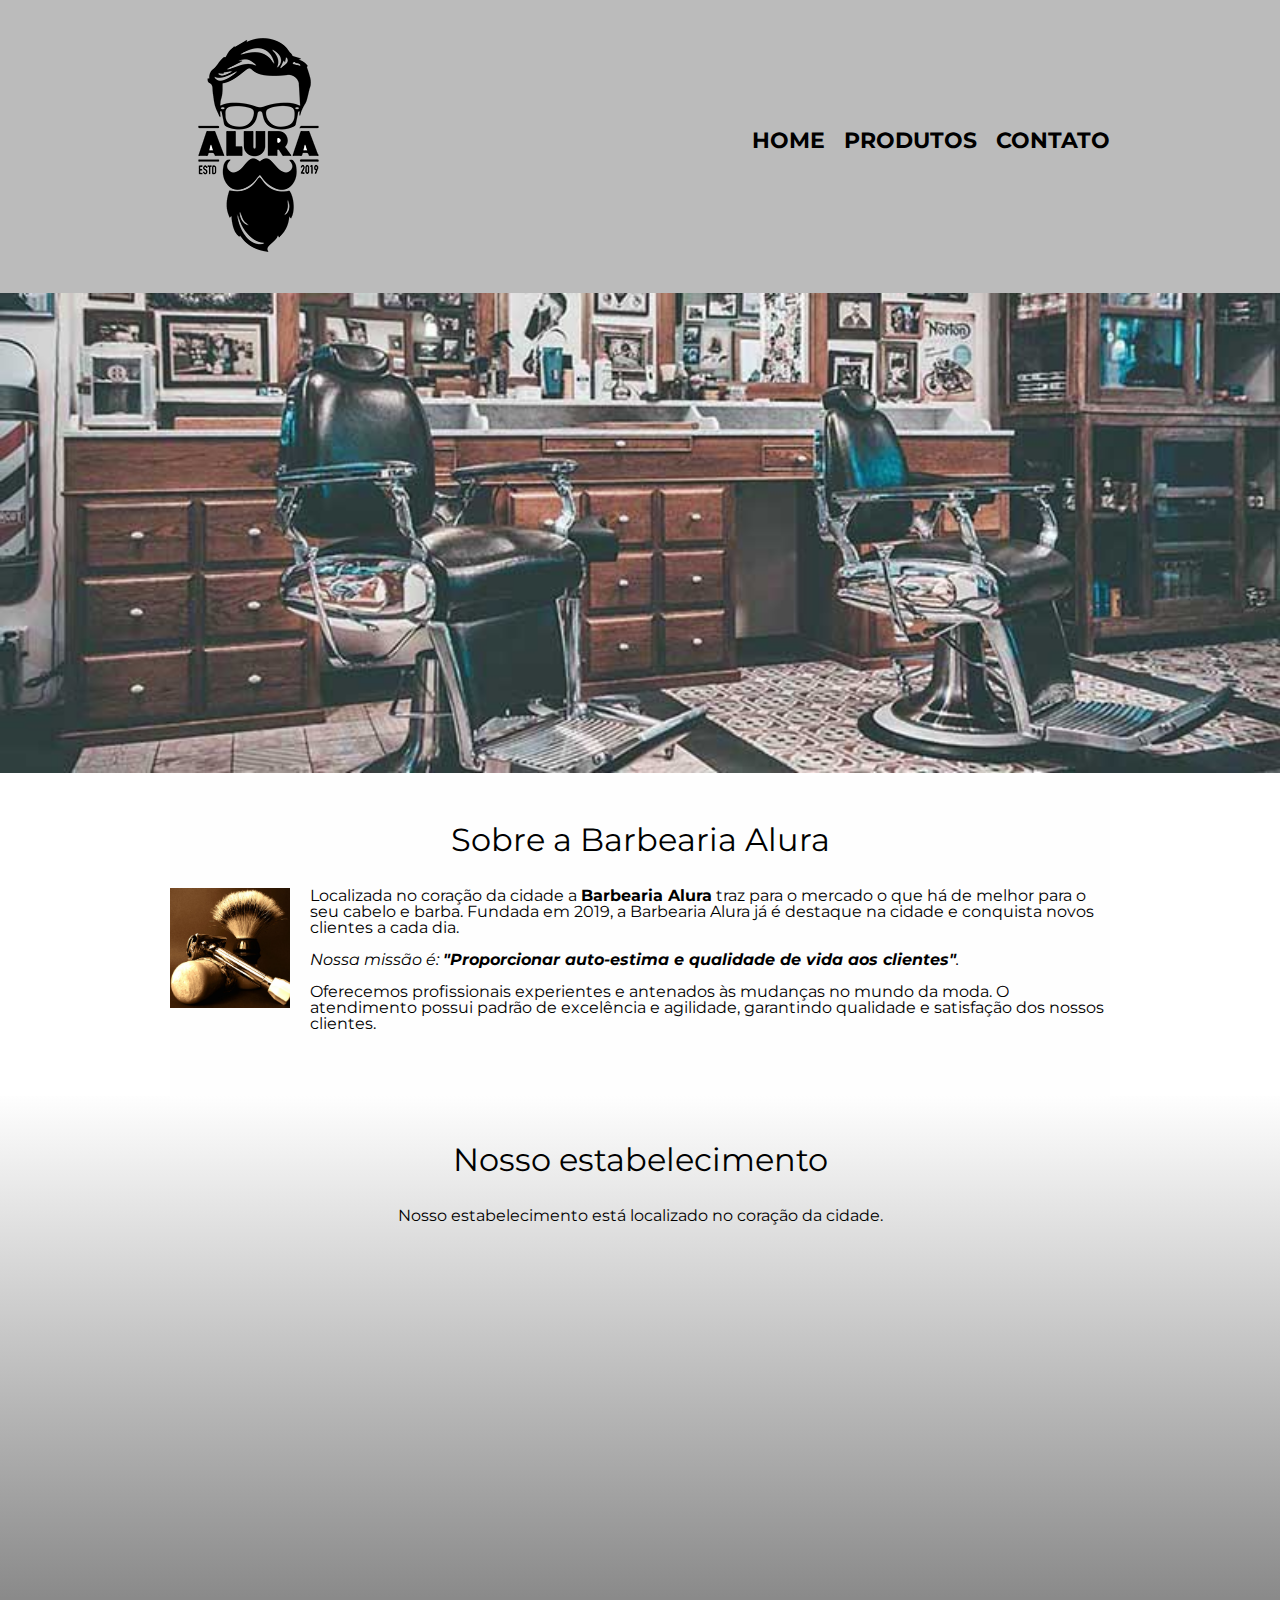
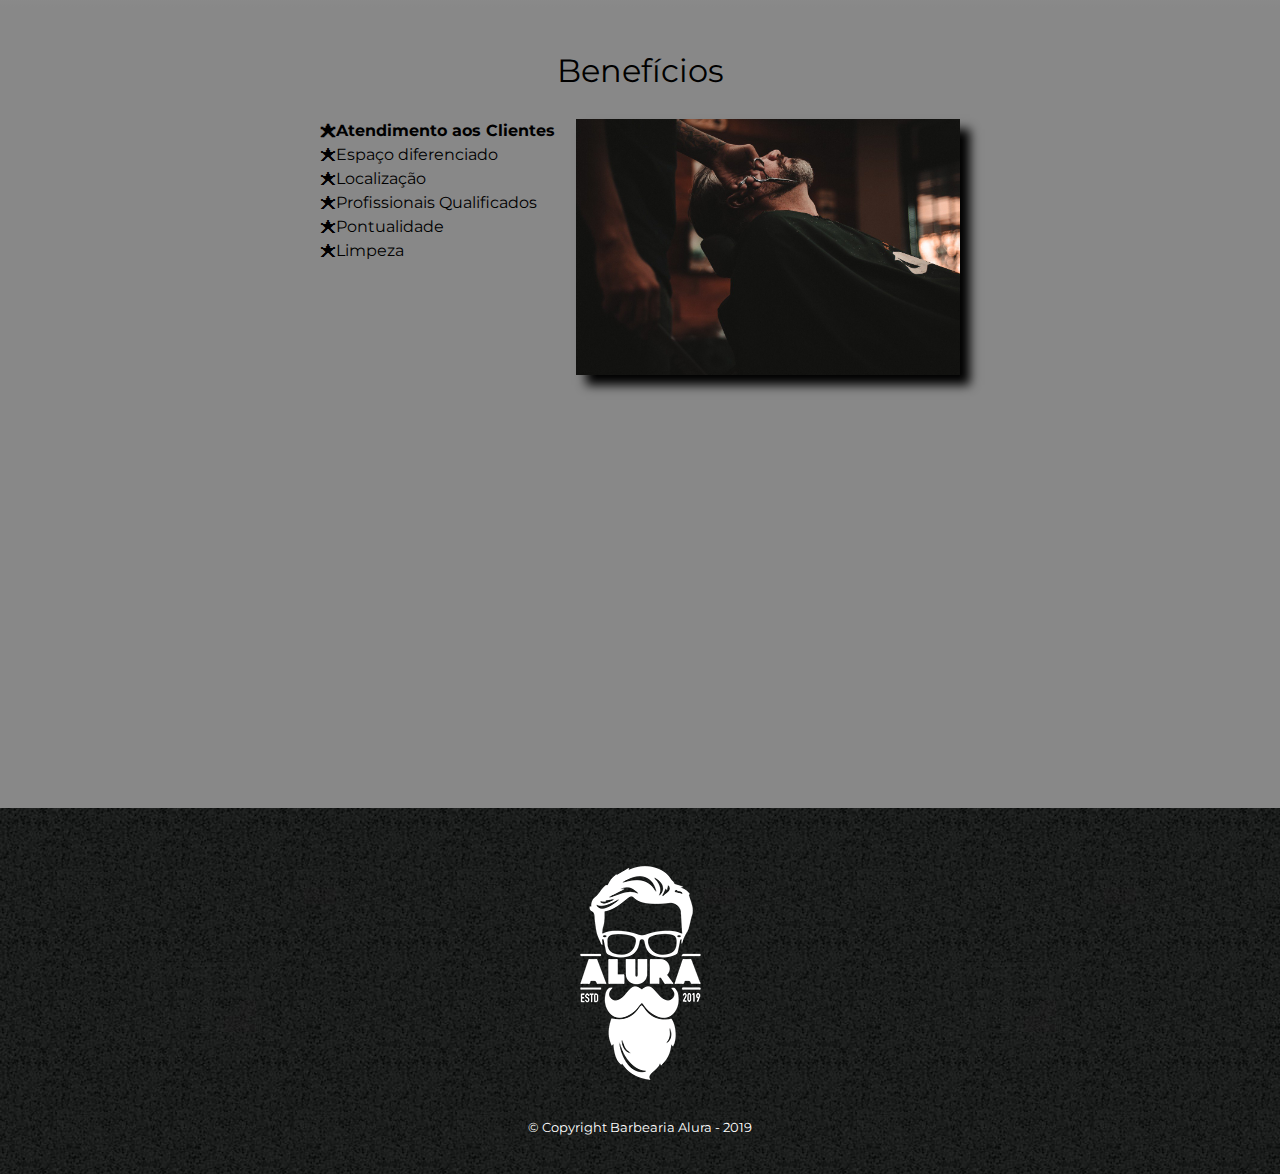
<file: index.html>
<!DOCTYPE html>
<html lang="pt-br">
	<head>
		<meta charset="UTF-8">
		<meta name="viewport" content="width=device-width">
		<title>Barbearia Alura</title>

		<link rel="stylesheet" href="reset.css">
		<link rel="stylesheet" href="style.css">
		<link href="https://fonts.googleapis.com/css?family=Montserrat&display=swap" rel="stylesheet">
	</head>

	<body>
		<header>
			<div class="caixa">
				<h1><img src="assets/logo.png"></h1>

				<nav>
					<ul>
						<li><a href="index.html">Home</a></li>
						<li><a href="produtos.html">Produtos</a></li>
						<li><a href="contato.html">Contato</a></li>
					</ul>
				</nav>
			</div>
		</header>

		<img class="banner" src="assets/banner.jpg">

		<main>
			<section class="principal">
				<h2 class="titulo-principal">Sobre a Barbearia Alura</h2>

				<img class="utensilios" src="assets/utensilios.jpg" alt="Utensilios de um barbeiro.">
		 
				<p>Localizada no coração da cidade a <strong>Barbearia Alura</strong> traz para o mercado o que há de melhor para o seu cabelo e barba. Fundada em 2019, a Barbearia Alura já é destaque na cidade e conquista novos clientes a cada dia.</p>

				<p id="missao"><em>Nossa missão é: <strong>"Proporcionar auto-estima e qualidade de vida aos clientes"</strong>.</em></p>

				<p>Oferecemos profissionais experientes e antenados às mudanças no mundo da moda. O atendimento possui padrão de excelência e agilidade, garantindo qualidade e satisfação dos nossos clientes.</p>
			</section>

			<section class="mapa">
				<h3 class="titulo-principal">Nosso estabelecimento</h3>
				<p>Nosso estabelecimento está localizado no coração da cidade.</p>

				<div class="mapa-conteudo">
					<iframe src="https://www.google.com/maps/embed?pb=!1m18!1m12!1m3!1d3656.4483278365396!2d-46.63466568562861!3d-23.588249068469487!2m3!1f0!2f0!3f0!3m2!1i1024!2i768!4f13.1!3m3!1m2!1s0x94ce5a2b2ed7f3a1%3A0xab35da2f5ca62674!2sCaelum!5e0!3m2!1spt-BR!2sbr!4v1568814489656!5m2!1spt-BR!2sbr" width="100%" height="300" frameborder="0" style="border:0;" allowfullscreen=""></iframe>
				</div>
			</section>

			<section class="beneficios">
				<h3 class="titulo-principal">Benefícios</h3>

				<div class="conteudo-beneficios">
					<ul class="lista-beneficios">
						<li class="itens">Atendimento aos Clientes</li>
						<li class="itens">Espaço diferenciado</li>
						<li class="itens">Localização</li>
						<li class="itens">Profissionais Qualificados</li>
						<li class="itens">Pontualidade</li>
						<li class="itens">Limpeza</li>
					</ul><img src="assets/beneficios.jpg" class="imagem-beneficios">
				</div>

				<div class="video">
					<iframe width="100%" height="315" src="https://www.youtube.com/embed/wcVVXUV0YUY" frameborder="0" allow="accelerometer; autoplay; encrypted-media; gyroscope; picture-in-picture" allowfullscreen></iframe>
				</div>
			</section>
		</main>

		<footer>
			<img src="assets/logo-branco.png">
			<p class="copyright">&copy; Copyright Barbearia Alura - 2019</p>
		</footer>
	</body>
</html>
</file>
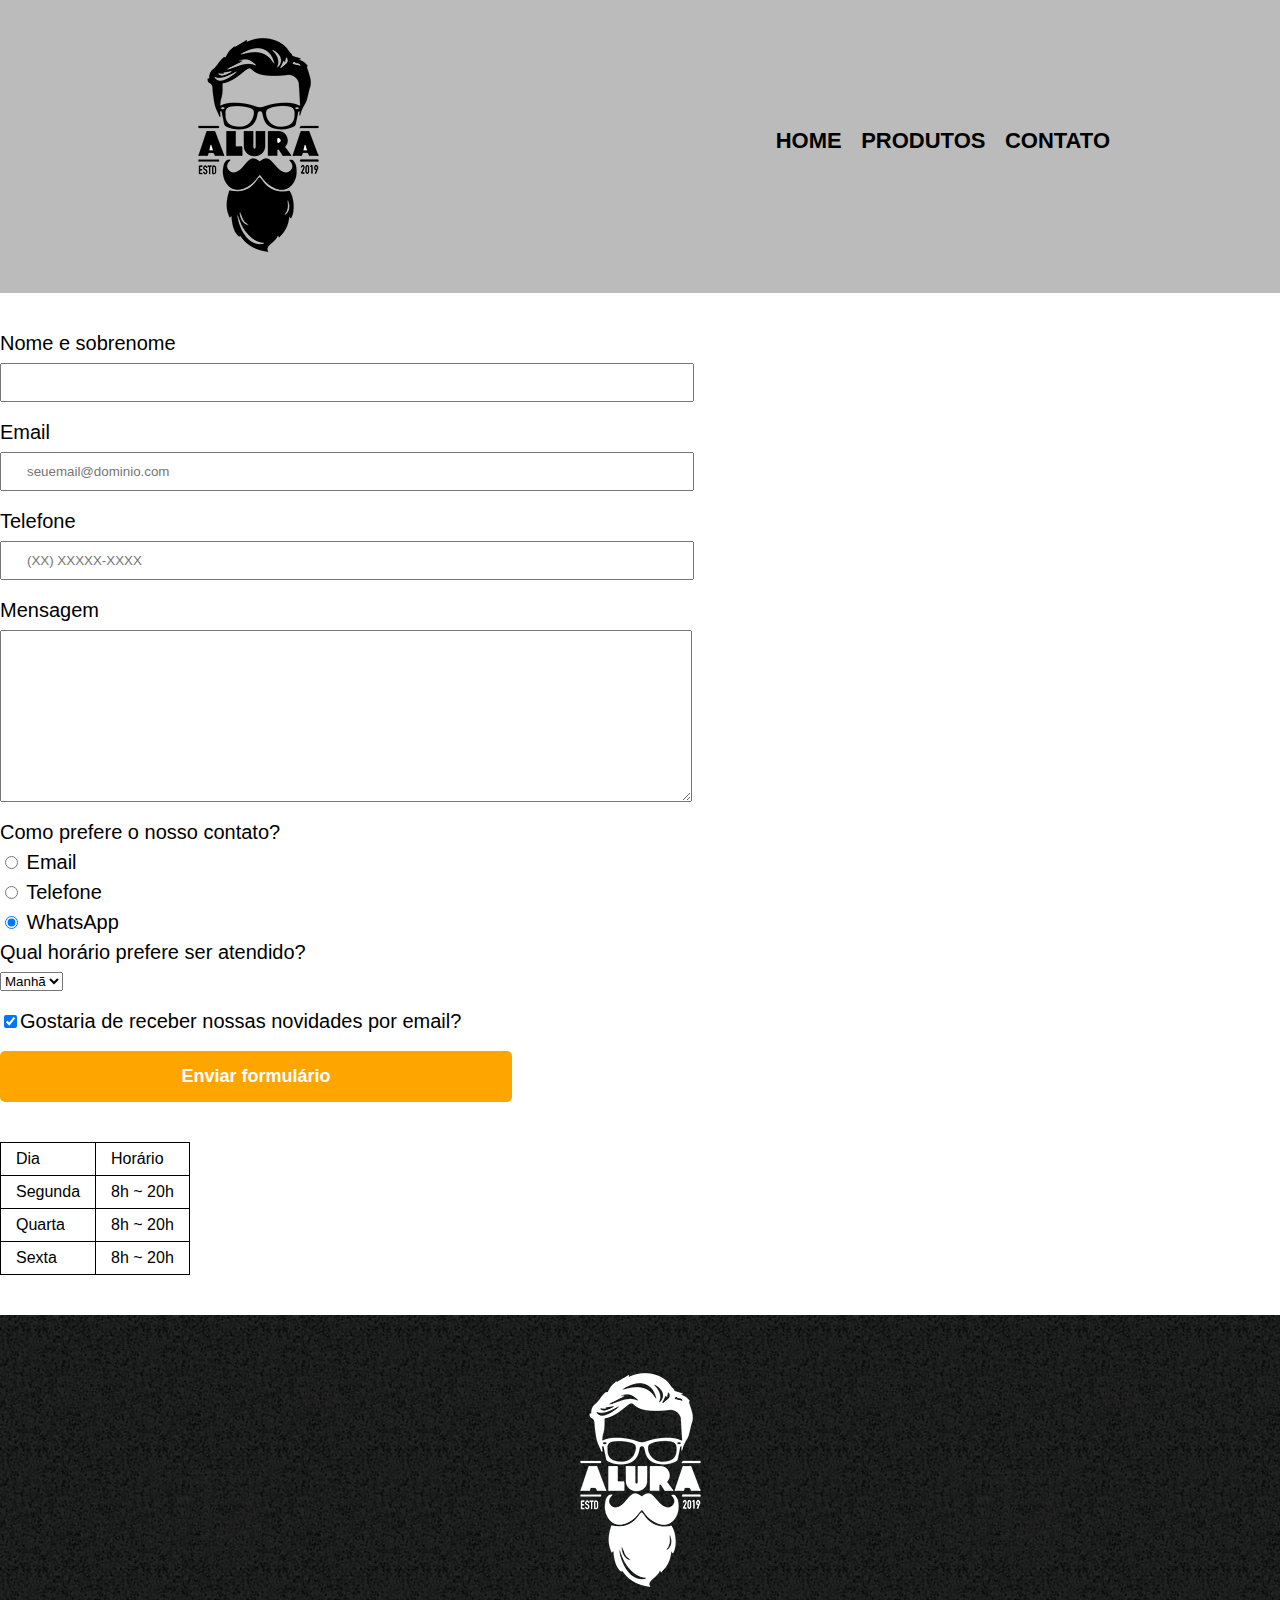
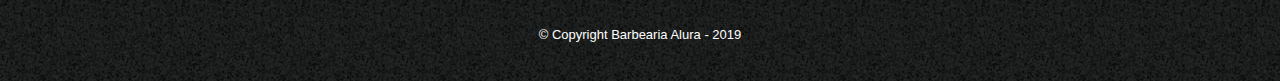
<file: contato.html>
<!DOCTYPE html>
<html>
	<head>
		<meta charset="UTF-8">
		<title>Contato - Barbearia Alura</title>

		<link rel="stylesheet" href="reset.css">
		<link rel="stylesheet" href="style.css">
	</head>
	<body>
		<header>
			<div class="caixa">
				<h1><img src="assets/logo.png" alt="Logo da Barbearia Alura"></h1>

				<nav>
					<ul>
						<li><a href="index.html">Home</a></li>
						<li><a href="produtos.html">Produtos</a></li>
						<li><a href="contato.html">Contato</a></li>
					</ul>
				</nav>
			</div>
		</header>

		<main>
			<form>
				<label for="nomesobrenome">Nome e sobrenome</label>
				<input type="text" id="nomesobrenome" class="input-padrao" required>

				<label for="email">Email</label>
				<input type="email" id="email" class="input-padrao" required placeholder="seuemail@dominio.com">

				<label for="telefone">Telefone</label>
				<input type="tel" id="telefone" class="input-padrao" required placeholder="(XX) XXXXX-XXXX">

				<label for="mensagem">Mensagem</label>
				<textarea cols="70" rows="10" id="mensagem" class="input-padrao" required></textarea>

				<fieldset>
					<legend>Como prefere o nosso contato?</legend>
					<label for="radio-email"><input type="radio" name="contato" value="email" id="radio-email"> Email</label>
					
					<label for="radio-telefone"><input type="radio" name="contato" value="telefone" id="radio-telefone"> Telefone</label>
					
					<label for="radio-whatsapp"><input type="radio" name="contato" value="whatsapp" id="radio-whatsapp" checked> WhatsApp</label>
				</fieldset>

				<fieldset>
					<legend>Qual horário prefere ser atendido?</legend>
					<select>
						<option>Manhã</option>
						<option>Tarde</option>
						<option>Noite</option>
					</select>
				</fieldset>

				<label class="checkbox"><input type="checkbox" checked>Gostaria de receber nossas novidades por email?</label>

				<input type="submit" value="Enviar formulário" class="enviar">
			</form>

			<table>
				<tr>
					<td>Dia</td>
					<td>Horário</td>
				</tr>
				<tr>
					<td>Segunda</td>
					<td>8h ~ 20h</td>
				</tr>
				<tr>
					<td>Quarta</td>
					<td>8h ~ 20h</td>
				</tr>
				<tr>
					<td>Sexta</td>
					<td>8h ~ 20h</td>
				</tr>
			</table>
		</main>

		<footer>
			<img src="assets/logo-branco.png" alt="Logo da Barbearia Alura">
			<p class="copyright">&copy; Copyright Barbearia Alura - 2019</p>
		</footer>
	</body>
</html>
</file>
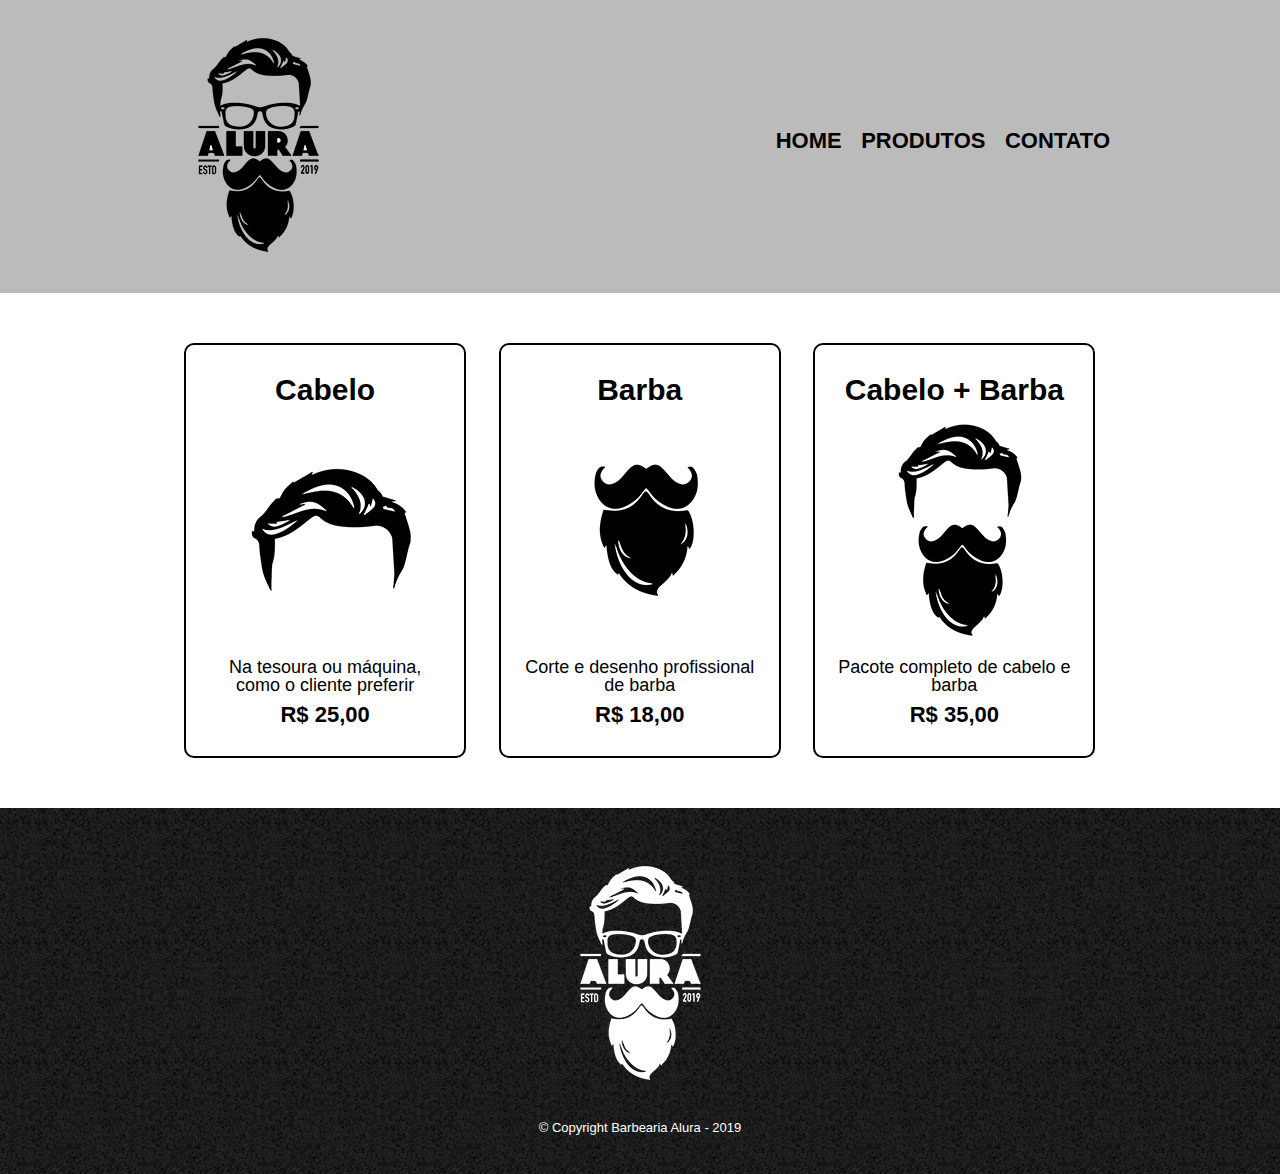
<file: produtos.html>
<!DOCTYPE html>
<html>
	<head>
		<meta charset="UTF-8">
		<title>Produtos - Barbearia Alura</title>

		<link rel="stylesheet" href="reset.css">
		<link rel="stylesheet" href="style.css">
	</head>
	<body>
		<header>
			<div class="caixa">
				<h1><img src="assets/logo.png"></h1>

				<nav>
					<ul>
						<li><a href="index.html">Home</a></li>
						<li><a href="produtos.html">Produtos</a></li>
						<li><a href="contato.html">Contato</a></li>
					</ul>
				</nav>
			</div>
		</header>

		<main>
			<ul class="produtos">
				<li>
					<h2>Cabelo</h2>
					<img src="assets/cabelo.jpg">
					<p class="produto-descricao">Na tesoura ou máquina, como o cliente preferir</p>
					<p class="produto-preco">R$ 25,00</p>
				</li>
				<li>
					<h2>Barba</h2>
					<img src="assets/barba.jpg">
					<p class="produto-descricao">Corte e desenho profissional de barba</p>
					<p class="produto-preco">R$ 18,00</p>
				</li>
				<li>
					<h2>Cabelo + Barba</h2>
					<img src="assets/cabelo+barba.jpg">
					<p class="produto-descricao">Pacote completo de cabelo e barba</p>
					<p class="produto-preco">R$ 35,00</p>
				</li>
			</ul>
		</main>

		<footer>
			<img src="assets/logo-branco.png">
			<p class="copyright">&copy; Copyright Barbearia Alura - 2019</p>
		</footer>
	</body>
</html>
</file>
<file: style.css>
body {
	font-family: 'Montserrat', sans-serif;
}

header {
	background: #BBBBBB;
	padding: 20px 0;
}

.caixa {
	position: relative;
	width: 940px;
	margin: 0 auto;
}

nav {
	position: absolute;
	top: 110px;
	right: 0;
}

nav li {
	display: inline;
	margin: 0 0 0 15px;
}

nav a {
	text-transform: uppercase;
	color: #000000;
	font-weight: bold;
	font-size: 22px;
	text-decoration: none;
}

nav a:hover {
	color: #C78C19;
	text-decoration: underline;
}

.produtos {
	width: 940px;
	margin: 0 auto;
	padding: 50px 0;
}

.produtos li {
	display: inline-block;
	text-align: center;
	width: 30%;
	vertical-align: top;
	margin: 0 1.5%;
	padding: 30px 20px;
	box-sizing: border-box;
	border: 2px solid #000000;
	border-radius: 10px;
}

.produtos li:hover {
	border-color: #C78C19;
}

.produtos li:active {
	border-color: #088C19;	
}

.produtos li:hover h2 {
	font-size: 34px;
}

.produtos h2 {
	font-size: 30px;
	font-weight: bold;
}

.produto-descricao {
	font-size: 18px;
}

.produto-preco {
	font-size: 22px;
	font-weight: bold;
	margin-top: 10px;
}

footer {
	text-align: center;
	background: url("assets/bg.jpg");
	padding: 40px 0;
}

.copyright {
	color: #FFFFFF;
	font-size: 13px;
	margin: 20px 0 0;
}

main {
	
}

form {
	margin: 40px 0;
}

form label, form legend {
	display:block;
	font-size: 20px;
	margin: 0 0 10px;
}

.input-padrao {
	display: block;
	margin: 0 0 20px;
	padding: 10px 25px;
	width: 50%;
}

.checkbox {
	margin: 20px 0;
}

.enviar {
	width:40%;
	padding: 15px 0;
	background: orange;
	color: white;
	font-weight: bold;
	font-size: 18px;
	border: none;
	border-radius: 5px;
	transition: 1s all;
	cursor: pointer;
}

.enviar:hover {
	background: darkorange;
	transform: scale(1.2);
}

table {
	margin: 20px 0 40px;
}

thead {
	background: #555555;
	color: white;
	font-weight: bold;
}

td, th {
	border: 1px solid #000000;
	padding: 8px 15px;
}


/* css da página inicial */
.banner {
	width:100%;
}

.titulo-principal {
	text-align: center;
	font-size: 2em;
	margin: 0 0 1em;
	clear: left;
}

.principal {
	padding: 3em 0;
	background: #FEFEFE;
	width: 940px;
	margin: 0 auto;
}

.principal p {
	margin: 0 0 1em;
}

.principal strong {
	font-weight: bold;
}

.principal em {
	font-style: italic;
}

.utensilios {
	width: 120px;
	float: left;
	margin: 0 20px 20px 0;
}

.mapa {
	padding: 3em 0;
	background: linear-gradient(#FEFEFE, #888888);
}

.mapa-conteudo {
	width: 940px;
	margin: 0 auto;
}

.mapa p {
	margin: 0 0 2em;
	text-align: center;
}

.beneficios {
	padding: 3em 0;
	background: #888888;
}

.conteudo-beneficios {
	width: 640px;
	margin: 0 auto;
}

.lista-beneficios {
	width: 40%;
	display: inline-block;
	vertical-align: top;
}

.itens {
	line-height: 1.5;
}

.itens:first-child {
	font-weight: bold;
}

.itens:before {
	content: "🟊";
}

.imagem-beneficios {
	width: 60%;
	opacity: 1;
	transition: 400ms;
	box-shadow: 10px 10px 10px 0 #000000;
}

.imagem-beneficios:hover {
	opacity: 0.3;
}

.video {
	width: 560px;
	margin: 2em auto;
}

@media screen and (max-width: 480px) {
	.caixa, .principal, .conteudo-beneficios, .mapa-conteudo, .video {
		width: auto;
	}

	h1 {
		text-align: center;
	}

	nav {
		position: static;
	}

	.lista-beneficios, .imagem-beneficios {
		width: 100%;
	}
}
</file>
